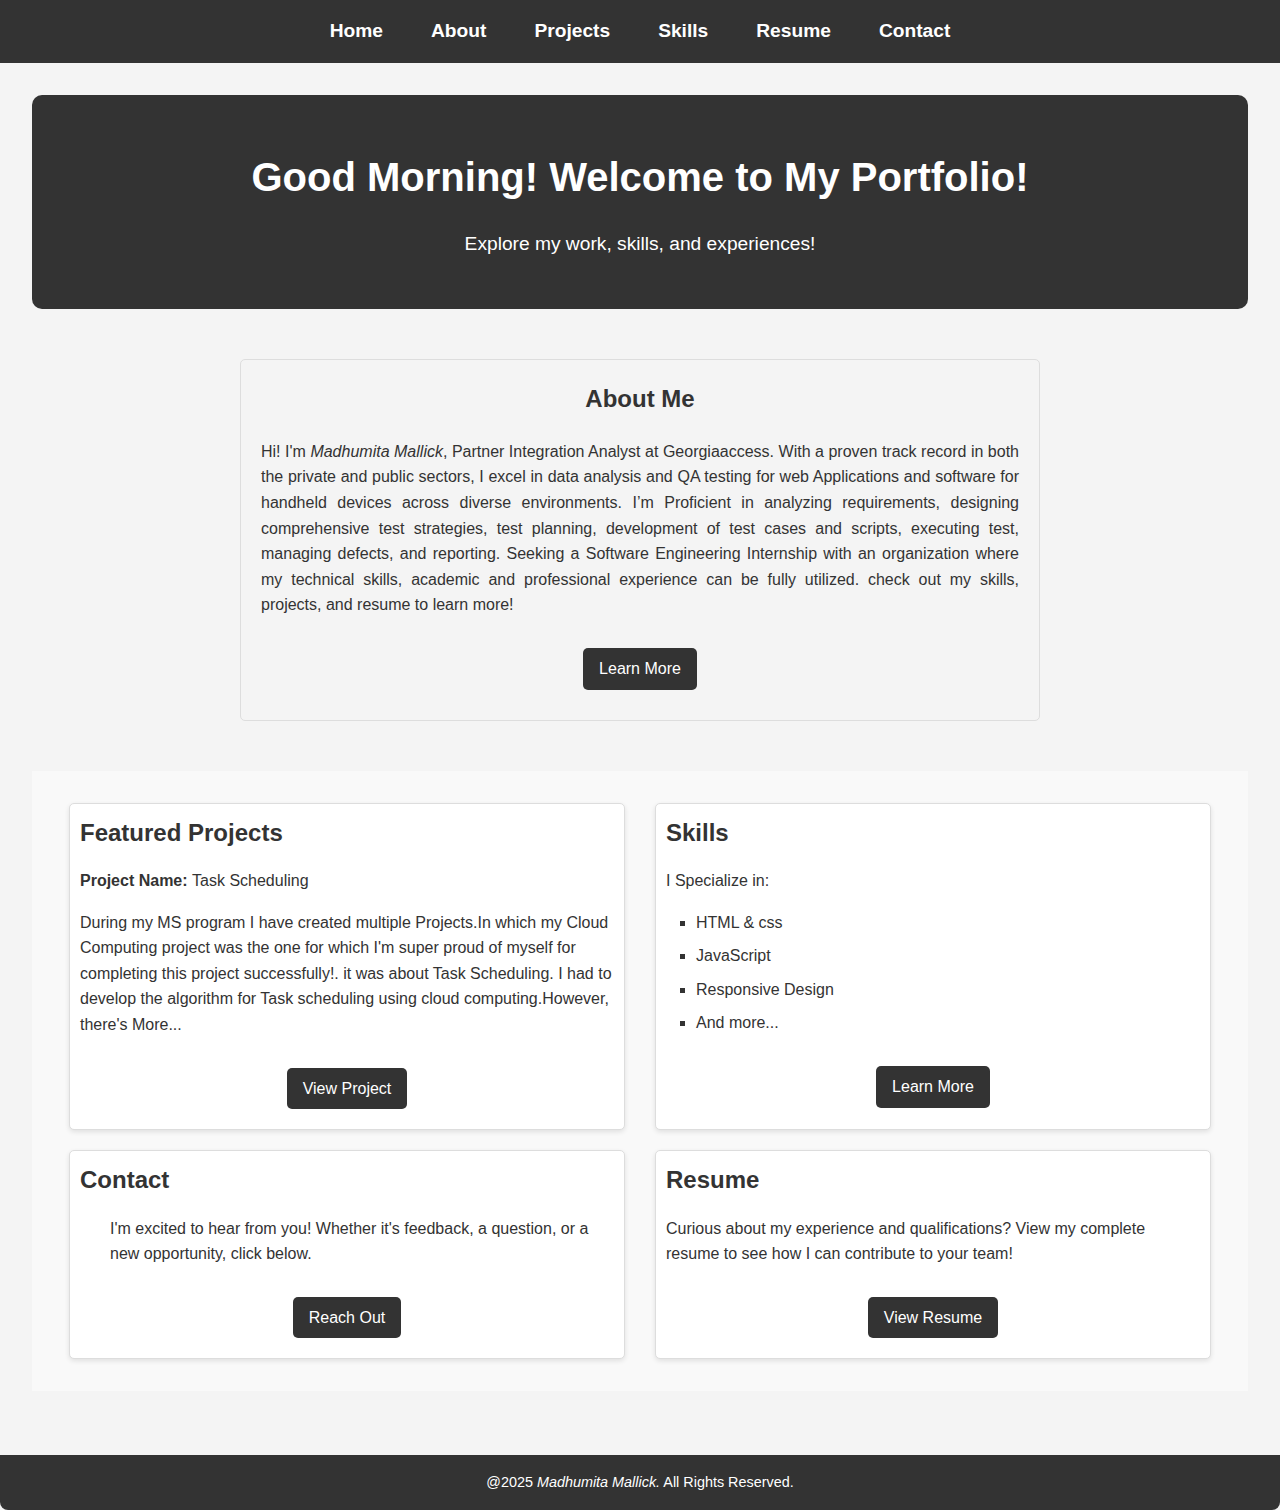
<file: index.html>
<!DOCTYPE html>
<html lang="en">

<head>
    <meta charset="UTF-8">
    <meta name="viewport" content="width=device-width, initial-scale=1.0">
    <title>Portfolio Site</title>
    <link rel="stylesheet" href="styles.css">
    <script src="scripts.js" defer></script>
</head>

<body>
    <header>
        <nav>
            <ul>
                <li><a href="index.html">Home</a></li>
                <li><a href="about.html">About</a></li>
                <li><a href="projects.html">Projects</a></li>
                <li><a href="skills.html">Skills</a></li>
                <li><a href="resume.html">Resume</a></li>
                <li><a href="contact.html">Contact</a></li>
            </ul>
        </nav>
    </header>
    <main>
        <section class="hero">
            <h1>Welcome to My Portfolio!</h1>
            <p>Explore my work, skills, and experiences!</p>
        </section>

        <section class="introduction">
            <h2>About Me</h2>
            <p>Hi! I'm <em>Madhumita Mallick</em>, Partner Integration Analyst at Georgiaaccess. With a proven track record in both the private and public sectors, I excel in data analysis and QA testing for web
            Applications and software for handheld devices across diverse environments. I’m Proficient in analyzing requirements, designing comprehensive test strategies, test planning, development of test cases and scripts, executing test, managing
            defects, and reporting. Seeking a Software Engineering Internship with an organization where my technical skills, academic and professional experience can be fully utilized. check out my skills, projects, and resume to learn more!</p>
            <a href="about.html" class="btn">Learn More</a>
        </section>

        <section class="highlights">
            <div class = "highlight">
                <h3>Featured Projects</h3>
                <p><strong>Project Name: </strong>Task Scheduling</p>
                <p>During my MS program I have created multiple Projects.In which my Cloud Computing project was the one for which I'm super proud of myself for completing this project successfully!.
                    it was about Task Scheduling. I had to develop the algorithm for Task scheduling using cloud computing.However, there's More...  
                </p>
                <a href="projects.html" class="btn">View Project</a>
            </div>
            <div class = "highlight">
                <h3> Skills</h3>
                <p>I Specialize in:</p>
                <ul>
                    <li>HTML & css</li>
                    <li>JavaScript</li>
                    <li>Responsive Design</li>
                    <li>And more...</li>
                </ul>
                <a href="skills.html" class="btn">Learn More</a>
            </div>
            <div class="highlight">
                <h3> Contact</h3>
                <ul>
                    <p>I'm excited to hear from you! Whether it's feedback, a question, or a new opportunity, click below.</p> 
                </ul>
                <a href="contact.html" class="btn">Reach Out</a>
            </div>
            <div class="highlight">
                <h3> Resume</h3>
                <p>Curious about my experience and qualifications? View my complete resume to see how I can contribute to your team!</p>
                <a href="resume.html" class="btn">View Resume</a>
            </div>
        </section>

    </main>
    <footer>
        <p>@2025 <em>Madhumita Mallick.</em> All Rights Reserved.</p>
    </footer>
</body>

</html>
</file>
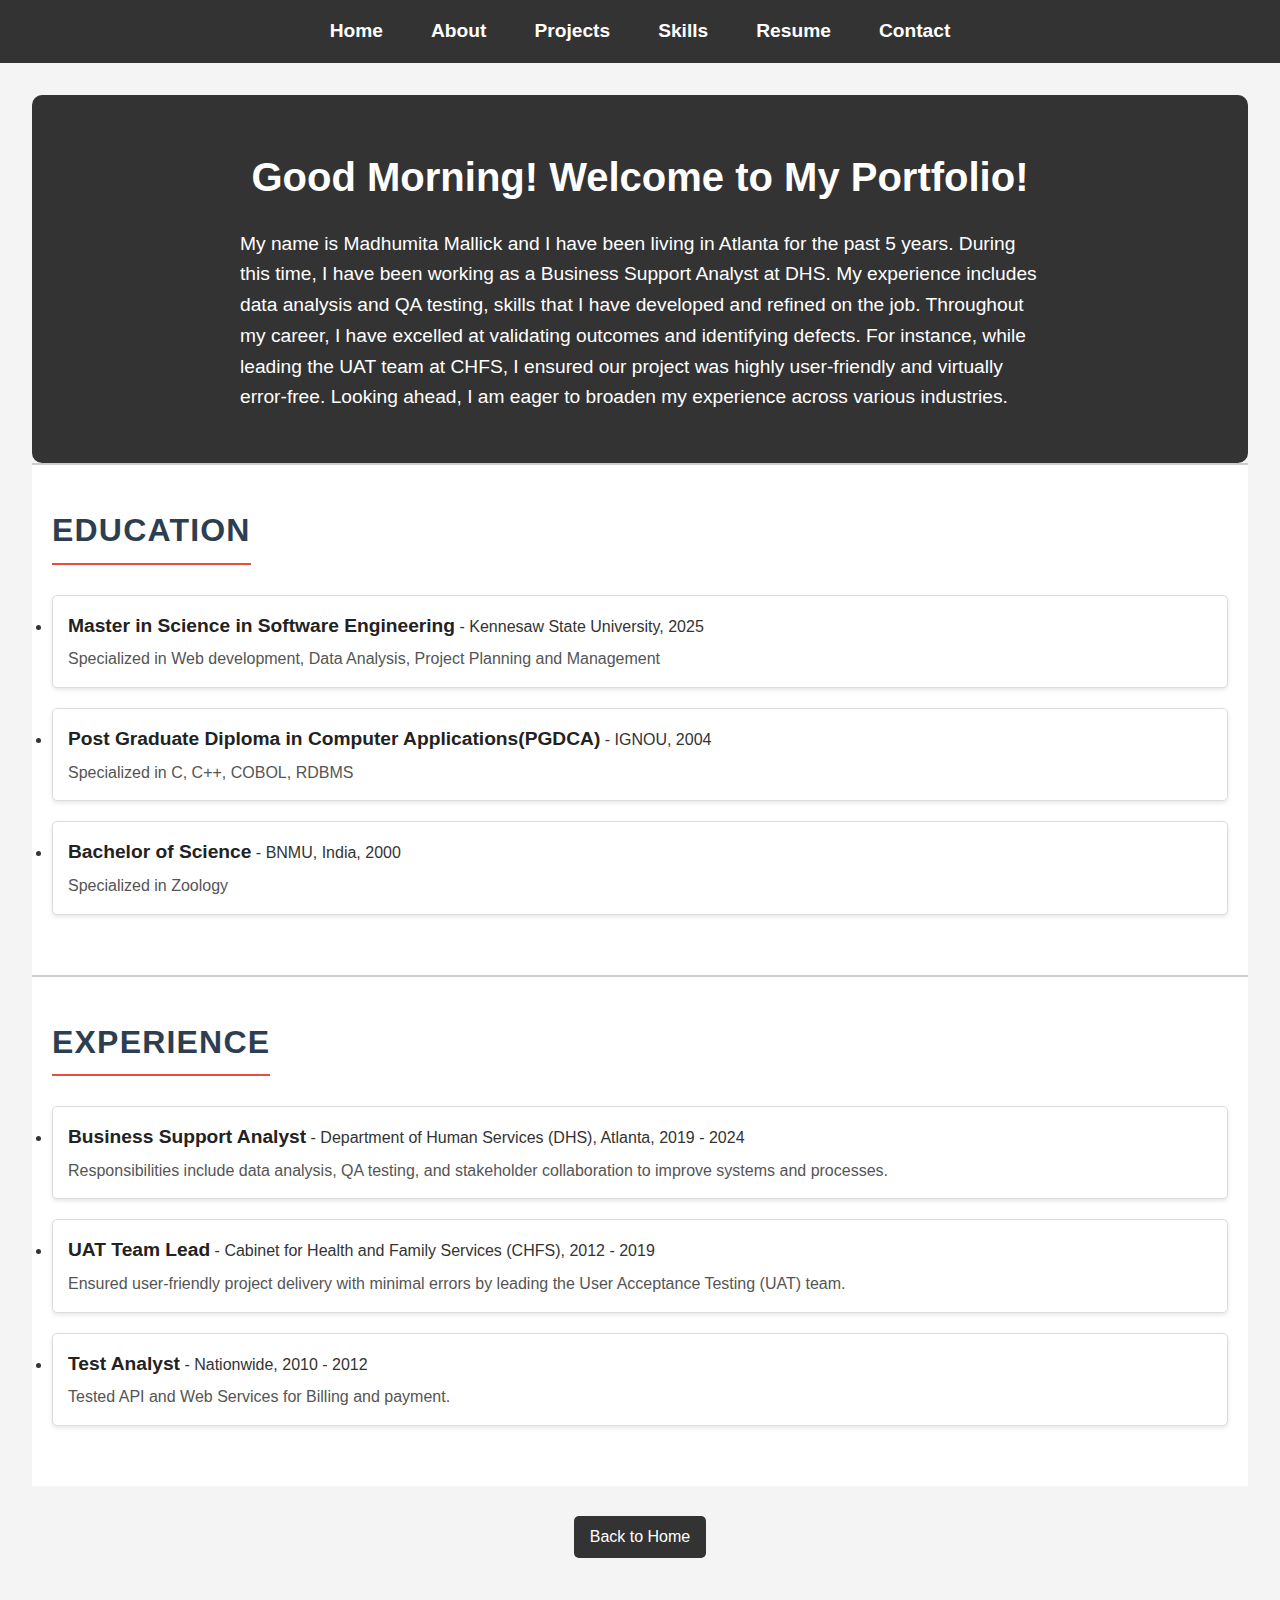
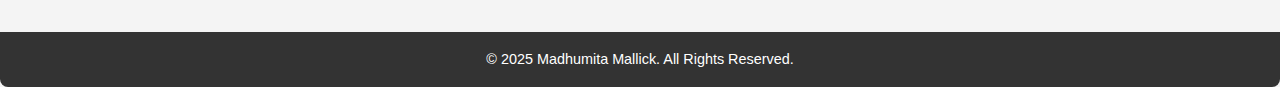
<file: about.html>
<!DOCTYPE html>
<html lang="en">

<head>
    <meta charset="UTF-8">
    <meta name="viewport" content="width=device-width, initial-scale=1.0">
    <title>About Me</title>
    <link rel="stylesheet" href="styles.css">
    <script src="scripts.js" defer></script>
</head>

<body>
    <header>
        <nav>
            <ul>
                <li><a href="index.html">Home</a></li>
                <li><a href="about.html">About</a></li>
                <li><a href="projects.html">Projects</a></li>
                <li><a href="skills.html">Skills</a></li>
                <li><a href="resume.html">Resume</a></li>
                <li><a href="contact.html">Contact</a></li>
            </ul>
        </nav>
    </header>
    <main>
        <section class="hero">
            <h1>Welcome to My Portfolio!</h1>
            <div class="about">
            <p>My name is Madhumita Mallick and I have been living in Atlanta for the past 5 years. During this time, I have been working
            as a Business Support Analyst at DHS. My experience includes data analysis and QA testing, skills that I have developed and refined on the job.
            Throughout my career, I have excelled at validating outcomes and identifying defects. For instance, while leading the UAT team at CHFS, I ensured our project was highly user-friendly and virtually error-free.
            Looking ahead, I am eager to broaden my experience across various industries.
            </p>
            </div>
           
        </section>
        <!-- Education Section-->
        <section id="education">
            <h2>Education</h2>
            <ul>
                <li>
                    <strong>Master in Science in Software Engineering</strong> - Kennesaw State University, 2025
                    <p>Specialized in Web development, Data Analysis, Project Planning and Management</p>
                </li>
                <li>
                    <strong>Post Graduate Diploma in Computer Applications(PGDCA)</strong> - IGNOU, 2004 
                    <p>Specialized in C, C++, COBOL, RDBMS </p>
                </li>   
                <li>
                    <strong>Bachelor of Science</strong> - BNMU, India, 2000
                    <p> Specialized in Zoology</p>
                </li>
            </ul>
        </section>

        <!-- Experience Section -->
        <section id="experience">
            <h2>Experience</h2>
            <ul>
                <li><strong>Business Support Analyst</strong> - Department of Human Services (DHS), Atlanta, 2019 - 2024
                    <p>Responsibilities include data analysis, QA testing, and stakeholder collaboration to improve systems and processes.</p>
                </li>
                <li>
                    <strong>UAT Team Lead</strong> - Cabinet for Health and Family Services (CHFS), 2012 - 2019
                    <p>Ensured user-friendly project delivery with minimal errors by leading the User Acceptance Testing (UAT) team.</p>
                </li>
                <li>
                    <strong>Test Analyst</strong> - Nationwide, 2010 - 2012
                    <p>Tested API and Web Services for Billing and payment.</p>
                </li>
            </ul>
        </section>
        <a href="index.html" class="btn">Back to Home</a> 
    </main>
    <footer>
        <p>&copy; 2025 Madhumita Mallick. All Rights Reserved.</p>
    </footer>
</body>

</html>
</file>
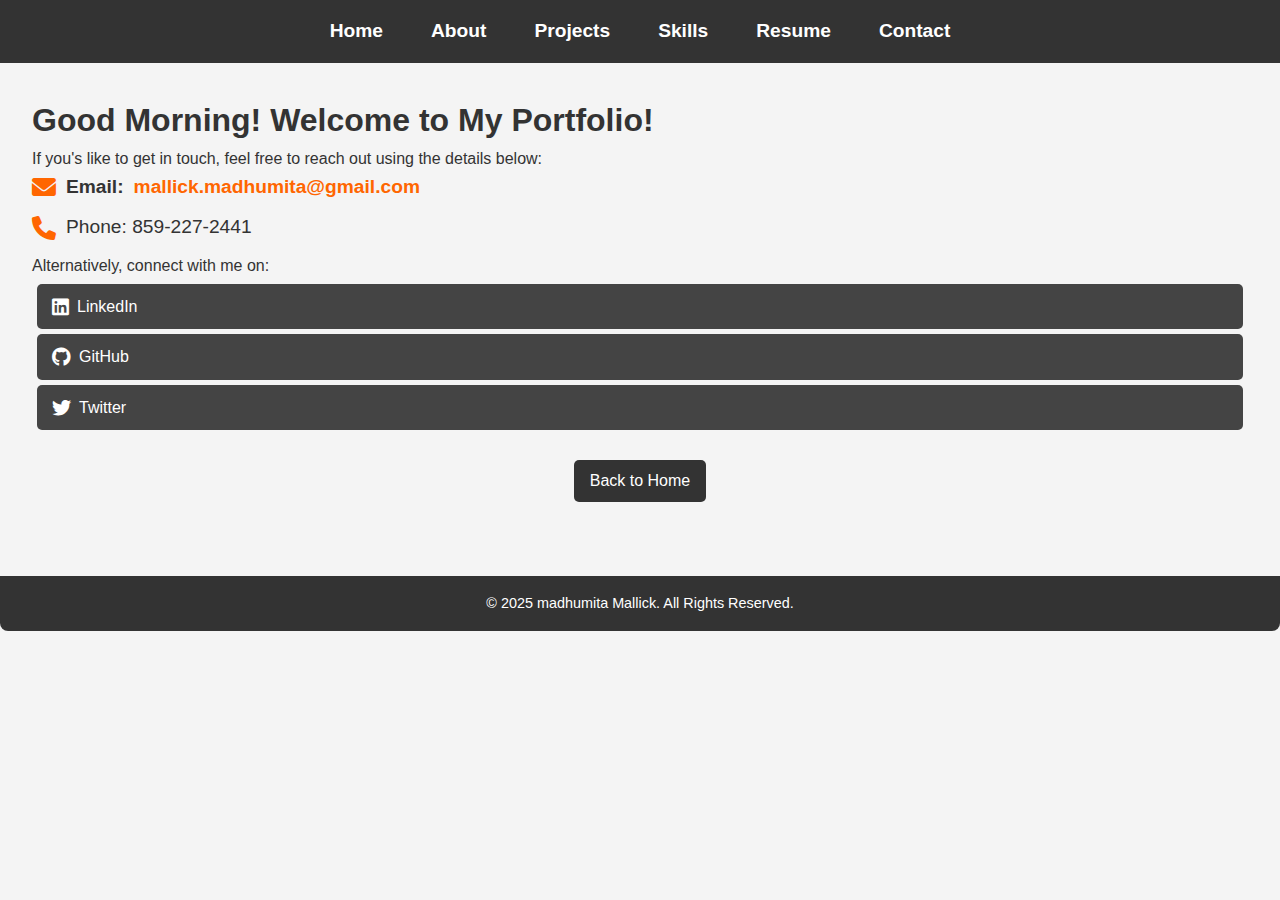
<file: contact.html>
<!DOCTYPE html>
<html lang="en">

<head>
    <meta charset="UTF-8">
    <meta name="viewport" content="width=device-width, initial-scale=1.0">
    <title>Contact</title>
    <link rel="stylesheet" href="styles.css">
    <link href="https://cdnjs.cloudflare.com/ajax/libs/font-awesome/6.0.0-beta3/css/all.min.css" rel="stylesheet">
    <link rel="stylesheet" href="styles.css">
    <script src="scripts.js" defer></script>
</head>

<body>
    <header>
        <nav>
            <ul>
                <li><a href="index.html">Home</a></li>
                <li><a href="about.html">About</a></li>
                <li><a href="projects.html">Projects</a></li>
                <li><a href="skills.html">Skills</a></li>
                <li><a href="resume.html">Resume</a></li>
                <li><a href="contact.html">Contact</a></li>
            </ul>
        </nav>
    </header>
    <main>
        <section class="contact">
            <div class = "contact-container">
                <h1> Contact Me</h1>
                <p>If you's like to get in touch, feel free to reach out using the details below:</p>
                <div class="contact-details">
                    <p><i class="fas fa-envelope"></i><strong>Email:</strong><a href="mailto:mmallick.madhumita@gmail.com">mallick.madhumita@gmail.com</a></p>
                    <p><i class="fas fa-phone"></i <strong>Phone:</strong> 859-227-2441</p>
                </div>
                <p>Alternatively, connect with me on:</p>
                <div class="social-links">
                    <a href="https://www.linkedin.com/in/madhu-mita-7072a733/" target="_blank" class="social-btn"><i class="fab fa-linkedin"></i> LinkedIn</a>
                    <a href="https://github.com/mmallic" target="_blank" class="social-btn"><i class="fab fa-github"></i> GitHub</a>
                    <a href="#" class="social-btn"><i class="fab fa-twitter"></i> Twitter</a>
                </div>
                <a href="index.html" class="btn">Back to Home</a>
            </div>
        </section>  
    </main>
    <footer>
        <p>&copy; 2025 madhumita Mallick. All Rights Reserved.</p>
    </footer>
</body>

</html>
</file>
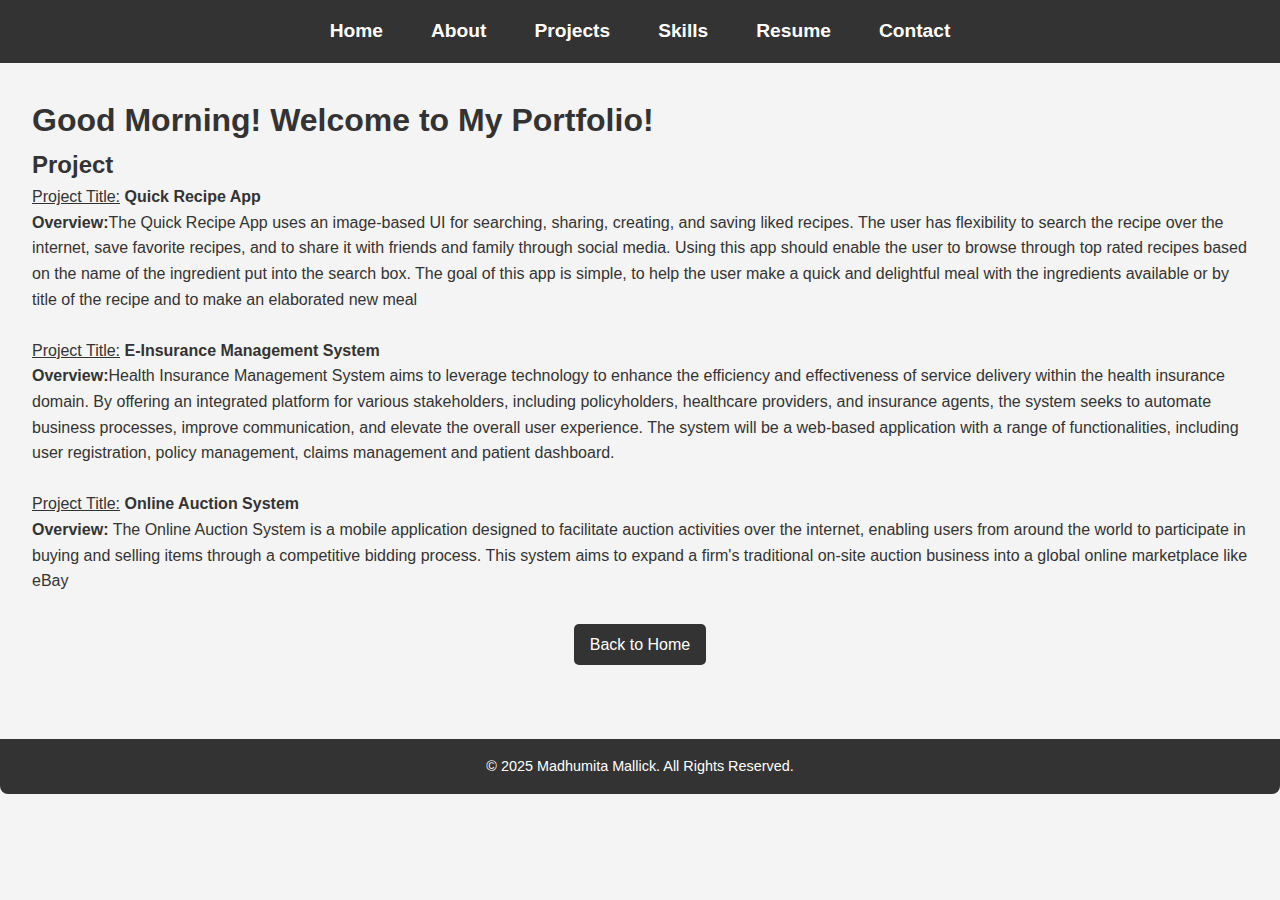
<file: projects.html>
<!DOCTYPE html>
<html lang="en">

<head>
    <meta charset="UTF-8">
    <meta name="viewport" content="width=device-width, initial-scale=1.0">
    <title>Skills & Projects</title>
    <link rel="stylesheet" href="styles.css">
    <script src="scripts.js" defer></script>
</head>

<body>
    <header>
        <nav>
            <ul>
                <li><a href="index.html">Home</a></li>
                <li><a href="about.html">About</a></li>
                <li><a href="projects.html">Projects</a></li>
                <li><a href="Skills.html">Skills</a></li>
                <li><a href="resume.html">Resume</a></li>
                <li><a href="contact.html">Contact</a></li>
            </ul>
        </nav>
    </header>
    <main>
        <h1>My Projects</h1>
            <section id=\"projects\">
                <h2>Project</h2>
                <p> <u>Project Title:</u><b> Quick Recipe App</b><br>
                    <b>Overview:</b>The Quick Recipe App uses an image-based UI for searching, sharing, creating, and saving liked recipes. The user has
                    flexibility to search the recipe over the internet, save favorite recipes, and to share it with friends and family
                    through social media. Using this app should enable the user to browse through top rated recipes based on the name of the
                    ingredient put into the search box.
                    The goal of this app is simple, to help the user make a quick and delightful meal with the ingredients available or by
                    title of the recipe and to make an elaborated new meal<br><br>

                    <u>Project Title:</u><b> E-Insurance Management System</b><br> 
                    <b>Overview:</b>Health Insurance Management System aims to leverage technology to enhance the efficiency and effectiveness of service
                    delivery within the health insurance domain.
                    By offering an integrated platform for various stakeholders, including policyholders, healthcare providers, and
                    insurance agents, the system seeks to automate business processes, improve communication, and elevate the overall user
                    experience.
                    The system will be a web-based application with a range of functionalities, including user registration, policy
                    management, claims management and patient dashboard.<br><br>

                    <u>Project Title:</u><b> Online Auction System</b><br>
                    <b>Overview:</b> The Online Auction System is a mobile application designed to facilitate auction activities over the internet, enabling
                    users from around the world to participate in buying and selling items through a competitive bidding process. This
                    system aims to expand a firm's traditional on-site auction business into a global online marketplace like eBay
                </p>
                <a href="index.html" class="btn">Back to Home</a>
            </section>
    </main>
     <footer>
         <p>&copy; 2025 Madhumita Mallick. All Rights Reserved.</p>
     </footer>
</body>
</file>
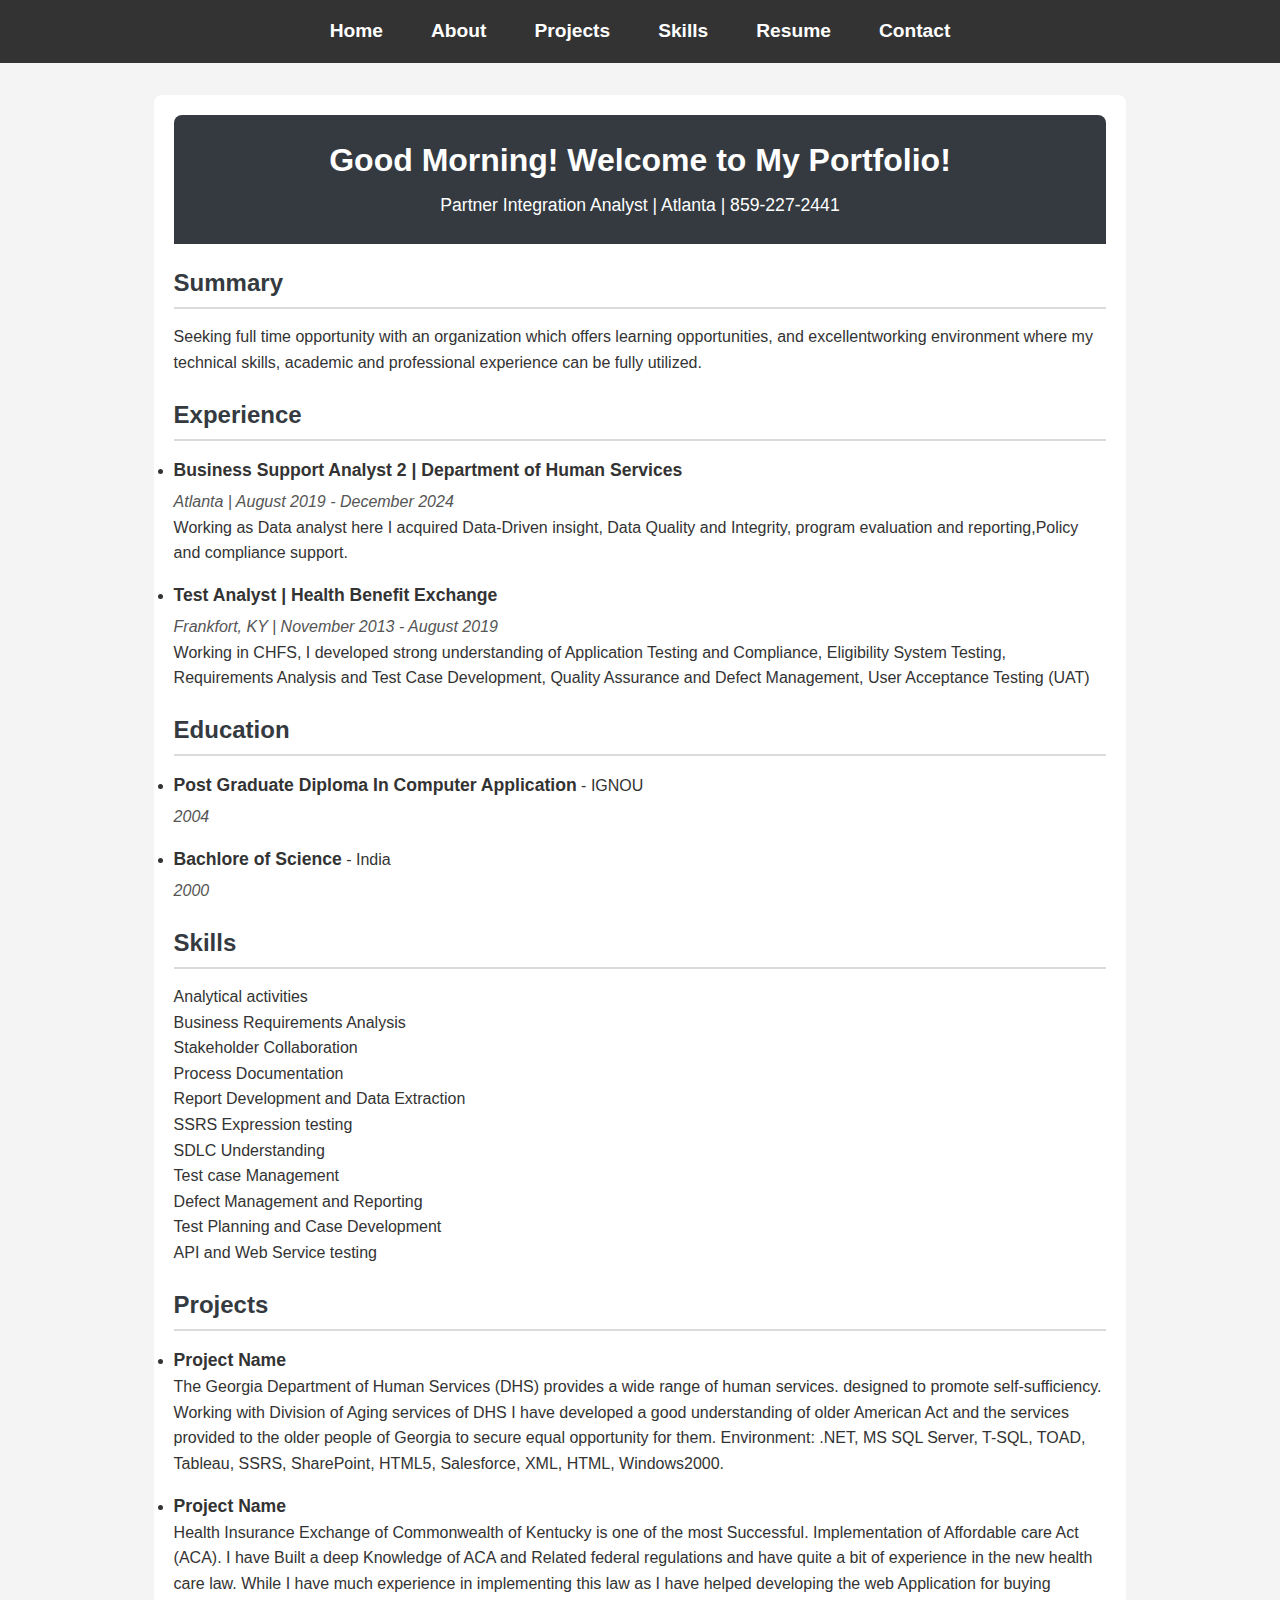
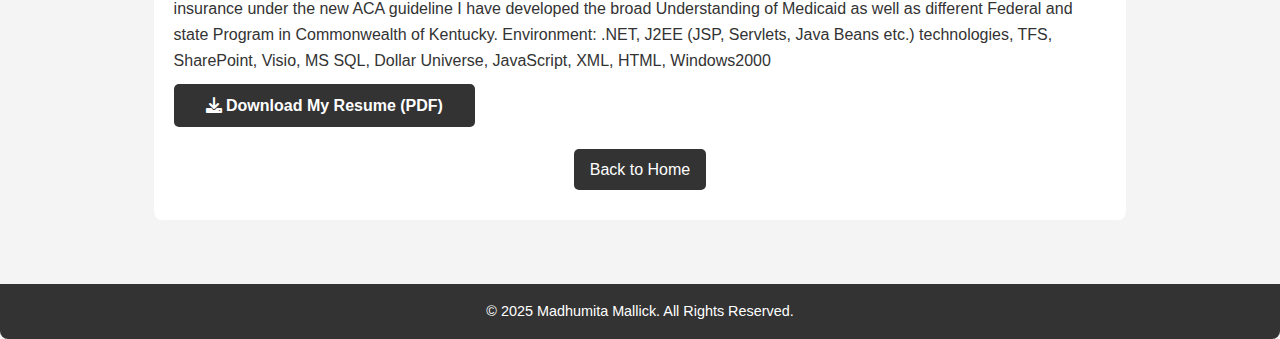
<file: resume.html>
<!DOCTYPE html>
<html lang="en">

<head>
    <meta charset="UTF-8">
    <meta name="viewport" content="width=device-width, initial-scale=1.0">
    <title>Portfolio Site</title>
    <link rel="stylesheet" href="https://cdnjs.cloudflare.com/ajax/libs/font-awesome/6.0.0-beta3/css/all.min.css">
    <link rel="stylesheet" href="styles.css">
    <script src="scripts.js" defer></script>
</head>
<body>
<header>
    <nav>
        <ul>
            <li><a href="index.html">Home</a></li>
            <li><a href="about.html">About</a></li>
            <li><a href="projects.html">Projects</a></li>
            <li><a href="skills.html">Skills</a></li>
            <li><a href="resume.html">Resume</a></li>
            <li><a href="contact.html">Contact</a></li>
        </ul>
    </nav>
</header>
<main>
    <div class="container">
        <div class="header">
            <h1>Madhumita Mallick</h1>
            <p>Partner Integration Analyst | Atlanta | 859-227-2441</p>
        </div>
        <div class="section">
            <h2>Summary</h2>
            <p>Seeking full time opportunity with an organization which offers learning opportunities, and
               excellentworking environment
                where my technical skills, academic and professional experience can be fully utilized.</p>
        </div>
        <div class="section">
            <h2>Experience</h2>
            <ul>
            <li><strong>Business Support Analyst 2 | Department of Human Services</strong><br>
                <em>Atlanta | August 2019 - December 2024</em>
                <p> Working as Data analyst here I acquired Data-Driven insight, Data Quality and Integrity, program
                    evaluation and reporting,Policy and compliance support.
                </p>
            </li>
            <li><strong>Test Analyst | Health Benefit Exchange</strong><br>
                <em>Frankfort, KY | November 2013 - August 2019</em>
                <p> Working in CHFS, I developed strong understanding of Application Testing and Compliance,
                    Eligibility System Testing, Requirements Analysis and Test Case Development, Quality Assurance
                    and Defect Management, User Acceptance Testing (UAT)
                </p>
            </li>
            </ul>
        </div>
    
        <div class="section">
            <h2>Education</h2>
            <ul>
                <li>
                    <strong>Post Graduate Diploma In Computer Application</strong> - IGNOU<br>
                    <em>2004</em>
                </li>
                <li>
                    <strong>Bachlore of Science</strong> - India<br>
                    <em>2000</em>
                </li>
                </ul>
        </div>
    
        <div class="section">
            <h2>Skills</h2>
            <div class="skills">
            <div>Analytical activities</div>
            <div>Business Requirements Analysis</div>
            <div>Stakeholder Collaboration</div>
            <div>Process Documentation</div>
            <div>Report Development and Data Extraction</div>
            <div>SSRS Expression testing</div>
            <div>SDLC Understanding</div>
            <div>Test case Management</div>
            <div> Defect Management and Reporting</div>
            <div>Test Planning and Case Development</div>
            <div>API and Web Service testing</div>
        </div>
         
        <div class="section">
            <h2>Projects</h2>
            <ul>
                <li><strong>Project Name</strong><br>
                    <p>The Georgia Department of Human Services (DHS) provides a wide range of human services.
                        designed to promote self-sufficiency. Working with Division of Aging services of DHS I have
                        developed a good understanding of older American Act and the services provided to the older
                        people of Georgia to secure equal opportunity for them.
                        Environment: .NET, MS SQL Server, T-SQL, TOAD, Tableau, SSRS, SharePoint, HTML5, Salesforce,
                        XML, HTML, Windows2000.
                    </p>
                </li>
                <li>
                    <strong>Project Name</strong><br>
                    <p>Health Insurance Exchange of Commonwealth of Kentucky is one of the most Successful.
                       Implementation of Affordable care Act (ACA). I have Built a deep Knowledge of ACA and
                       Related federal regulations and have quite a bit of experience in the new health care law. While
                       I have much experience in implementing this law as I have helped developing the web
                       Application for buying insurance under the new ACA guideline I have developed the broad
                       Understanding of Medicaid as well as different Federal and state Program in Commonwealth of
                       Kentucky.
                       Environment: .NET, J2EE (JSP, Servlets, Java Beans etc.) technologies, TFS, SharePoint, Visio,
                            MS SQL, Dollar Universe,
                            JavaScript, XML, HTML, Windows2000
                    </p>
                </li>
            </ul>
        </div>
    
         
    </div>
    <a class="resume-link" href="Your_Resume.pdf" download>
        <i class="fas fa-download"></i> Download My Resume (PDF)
    </a>
<a href="index.html" class="btn">Back to Home</a>
</main>


<footer>
    <p>&copy; 2025 Madhumita Mallick. All Rights Reserved.</p>
</footer>
</body>

</html>
</file>
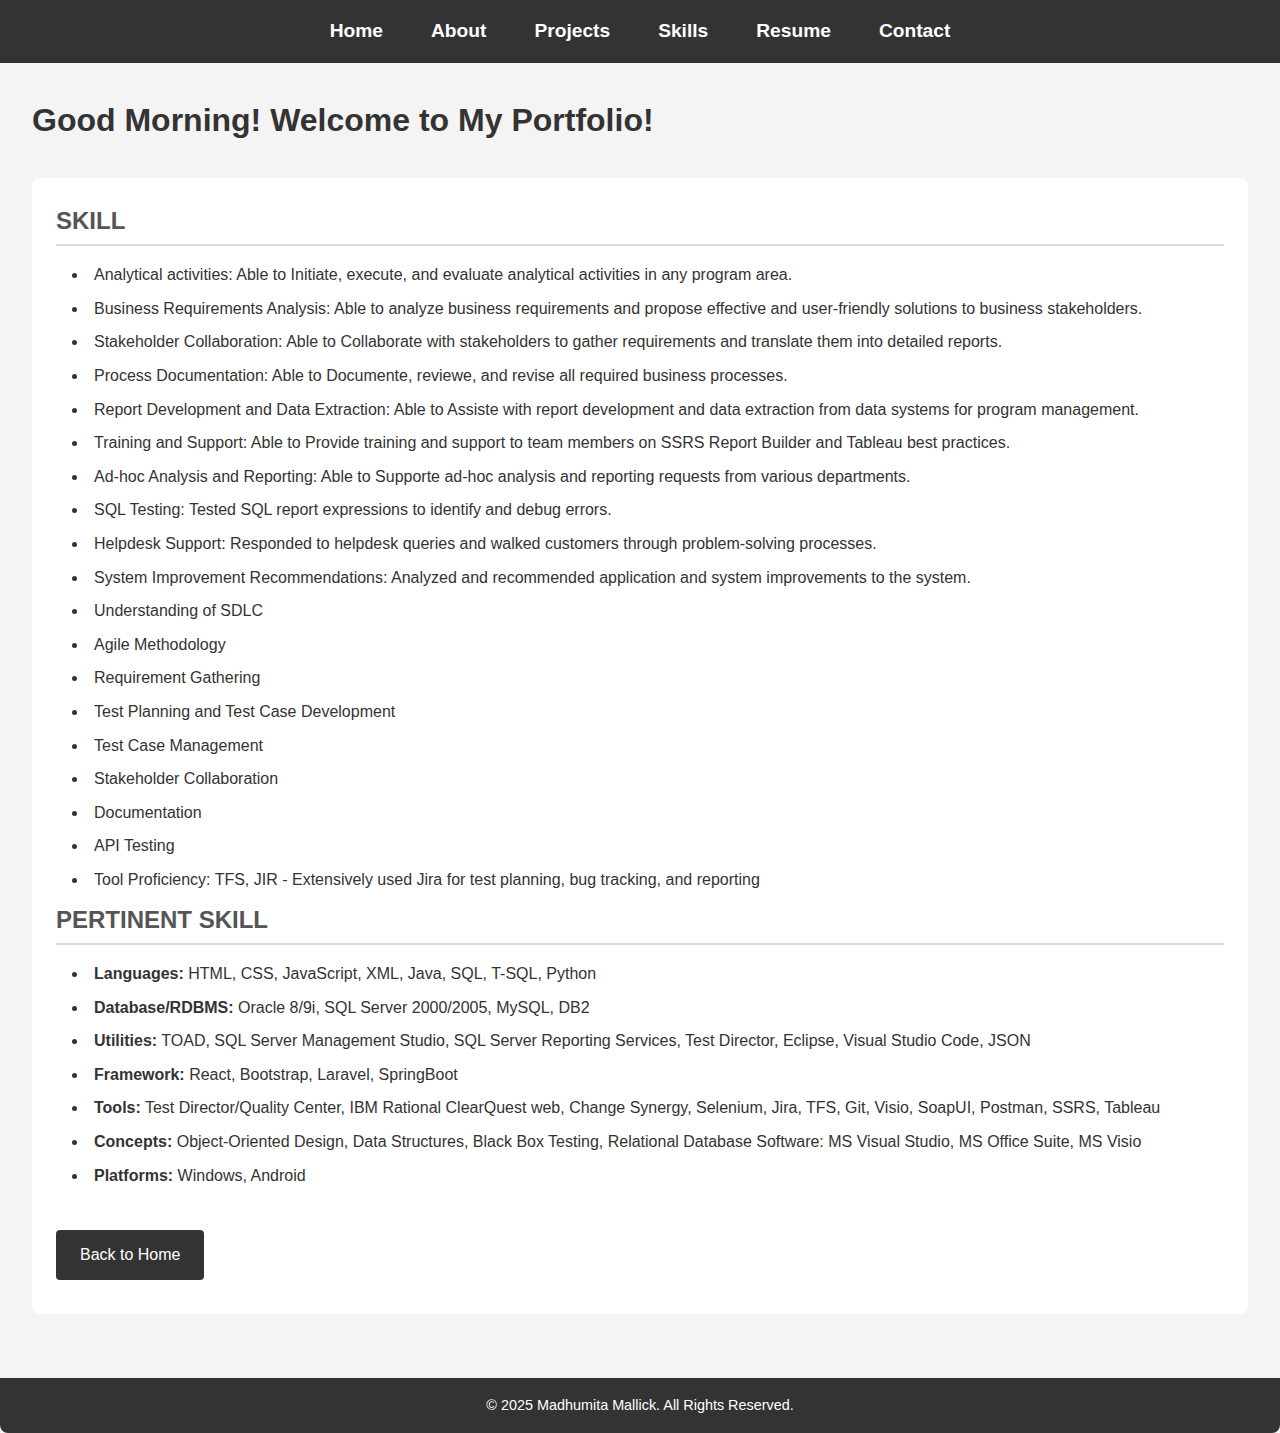
<file: skills.html>
<!DOCTYPE html>
<html lang="en">

<head>
    <meta charset="UTF-8">
    <meta name="viewport" content="width=device-width, initial-scale=1.0">
    <title>Skills & Projects</title>
    <link rel="stylesheet" href="styles.css">
    <script src="scripts.js" defer></script>
</head>

<body>
    <header>
        <nav>
            <ul>
                <li><a href="index.html">Home</a></li>
                <li><a href="about.html">About</a></li>
                <li><a href="projects.html">Projects</a></li>
                <li><a href="skills.html">Skills</a></li>
                <li><a href="resume.html">Resume</a></li>
                <li><a href="contact.html">Contact</a></li>
            </ul>
        </nav>
    </header>
    <main>
        <h1>My Skills</h1>
        <section id="skill">
            <h2>skill</h2>
            <ul>
                <li>Analytical activities: Able to Initiate, execute, and evaluate analytical activities in any program area.</li>
                <li>Business Requirements Analysis: Able to analyze business requirements and propose effective and user-friendly solutions to business stakeholders.</li>
                <li>Stakeholder Collaboration: Able to Collaborate with stakeholders to gather requirements and translate them into detailed reports.</li>
                <li>Process Documentation: Able to Documente, reviewe, and revise all required business processes.</li>
                <li>Report Development and Data Extraction: Able to Assiste with report development and data extraction from data systems for program management.</li>
                <li>Training and Support: Able to Provide training and support to team members on SSRS Report Builder and Tableau best practices.</li>
                <li>Ad-hoc Analysis and Reporting: Able to Supporte ad-hoc analysis and reporting requests from various departments.</li>
                <li>SQL Testing: Tested SQL report expressions to identify and debug errors.</li>
                <li>Helpdesk Support: Responded to helpdesk queries and walked customers through problem-solving processes.</li>
                <li>System Improvement Recommendations: Analyzed and recommended application and system improvements to the system.</li>
                <li>Understanding of SDLC</li>  
                <li>Agile Methodology</li> 
                <li>Requirement Gathering</li> 
                <li>Test Planning and Test Case Development</li>
                <li>Test Case Management</li>
                <li>Stakeholder Collaboration</li>
                <li>Documentation</li>
                <li>API Testing</li>
                <li>Tool Proficiency: TFS, JIR - Extensively used Jira for test planning, bug tracking, and reporting</li>
            </ul>
            <h2>Pertinent skill</h2>
            <ul>
               <li><strong> Languages:</strong> HTML, CSS, JavaScript, XML, Java, SQL, T-SQL, Python</li>
               <li><strong> Database/RDBMS:</strong> Oracle 8/9i, SQL Server 2000/2005, MySQL, DB2</li>
               <li><strong> Utilities:</strong> TOAD, SQL Server Management Studio, SQL Server Reporting Services, Test Director, Eclipse, Visual Studio
                            Code, JSON</li>
                <li><strong>Framework:</strong> React, Bootstrap, Laravel, SpringBoot</li>
                <li><strong>Tools:</strong> Test Director/Quality Center, IBM Rational ClearQuest web, Change Synergy, Selenium, Jira, TFS, Git, Visio,
                SoapUI, Postman, SSRS, Tableau</li>
                <li><strong>Concepts:</strong> Object-Oriented Design, Data Structures, Black Box Testing, Relational Database Software: MS Visual Studio, MS
                Office Suite, MS Visio</li>
                <li><strong>Platforms:</strong> Windows, Android</li>

            </ul>

            <a href="index.html" class="btn">Back to Home</a>
        </section>
    </main>
    <footer>
        <p>&copy; 2025 Madhumita Mallick. All Rights Reserved.</p>
    </footer>
</body>
</file>
<file: styles.css>
/* Global Styles */
* {
    margin: 0;
    padding: 0;
    box-sizing: border-box;
}

body {
    font-family: Arial, sans-serif;
    line-height: 1.6;
    background-color: #f4f4f4;
    color: #333;
   
}

a {
    text-decoration: none;
    color: inherit;
}

/* Header and Navigation */
header {
    background-color: #333;
    color: white;
    padding: 1rem;
}

nav ul {
    list-style: none;
    display: flex;
    justify-content: center;

    margin: 0;
    padding: 0;
    background: #333;
}

nav ul li {
    margin: 0 1rem;
}

nav ul li a {
    color: white;
    font-size: 1.2rem;
    padding: 0.5rem;

    text-decoration: none;
    font-weight: bold;
}

nav ul li a:hover {
    background-color: #555;
    border-radius: 5px;
}

main{
    padding: 2rem;
    background-color: #f4f4f4;
    color: #333;
    font-family: Arial, Helvetica, sans-serif;
    line-height: 1.6;
}
/* Hero Section */
.hero {
    border-radius: 10px;
    background: #333;
    color: white;
    padding: 50px 20px;  /*2rem 1rem;*/
    text-align: center;
    
}

.hero h1 {
    font-size: 2.5em;
    margin-bottom: .5em;
    font-weight: bold;
}

.hero p {
    font-size: 1.2em;
    text-align: center;
   /* font-family: Arial, Helvetica, sans-serif;
    max-width: 800px;
    margin: 0 auto;
   */
   
}


/*.hero .btn{ -- removing btn as not looking good
    background-color:#ddd;
    color: #333;
    padding: 0.5rem 1rem;
    border-radius: 5px;
    transition: background-color 0.3s;
    position: relative;
    top: 10px;
}*/

/* Introduction Section */
.introduction {
    max-width: 800px;
    margin: 50px auto;
    padding:  20px;
    border: 1px solid #ddd;
    border-radius:5px;
  /*  margin: 2rem 0;*/
    text-align: justify;
    
}

.introduction h2 {
    font-size: 1.5rem;
    margin-bottom: 20px;
    text-align: center;
}

.introduction p{
    font-size: 1em;
    font-family: Arial, Helvetica, sans-serif;
    max-width: 800px;
    margin-left: 0 auto;
}

.introduction em {
    color: #333;
}

.introduction .btn {
    background-color: #333;
    color: white;
    padding: 0.5rem 1rem;
    border-radius: 5px;
    transition: background-color 0.3s;
    position: relative;
    top: 10px;
}

/* Highlights Section */
.highlights {
    display: flex;
    flex-wrap: wrap;
    justify-content: space-around;
    gap: 20px;
    padding: 2rem;
    background-color:#f9f9f9;
}

.highlight {
    background-color:#fff;
    padding: 1.5rem;
    box-shadow: 0 2px 5px rgba(0, 0, 0, 0.1);
    width: 45%;
    flex: 1 1 calc(50% - 20px);        
    max-width: calc(50% - 20px);        
    box-sizing: border-box;       
    padding: 10px;        
    border: 1px solid #ddd;        
    border-radius: 5px;
}

.highlight h3 {
    font-size: 1.5rem;
    margin-bottom: 1rem;
}

.highlight p {
    margin-bottom: 1rem;
    font-size: 1em;
    font-family: Arial, Helvetica, sans-serif;
    max-width: 800px;
    margin-left: 0 auto;
}

.highlight ul {
    margin-left: 30px;
    list-style-type: square;
    margin-bottom: 20px;
}

.highlight ul li {
    margin: 0.5rem 0;
}


/* Buttons */
/*.btn {
    background-color: #333;
    color: white;
    padding: 0.5rem 1rem;
    border-radius: 5px;
    transition: background-color 0.3s;
}*/

.btn{
    text-align: center;
    font-size: 1rem;
    text-decoration: none;
   /* border-radius: 5px;*/
    margin: 20px auto;
    display: block;
    width: max-content;
    background-color: #333;
    color: white;
    padding: 0.5rem 1rem;
    border-radius: 5px;
    transition: background-color 0.3s;
    position: relative;
    top: 10px;
   
}

.btn:hover {
    background-color: #555;
}

/* Footer */
footer {
    text-align: center;
    background-color: #333;
    color: white;
    padding: 1rem;
    margin-top: 2rem;
    border-radius: 0 0 8px 8px;
    font-size: 0.9rem;
}

.about p{
font-size: 1.2em;
    font-family: Arial, Helvetica, sans-serif;
    max-width: 800px;
    margin: 0 auto;
    text-align: left;
 }

/*id section*/
#projects{
    font-size: 18px;
    margin-left: 30px;
}

#projects h2{
    font-size: 2rem;
    margin-bottom: 1rem;

}

#projects p{
    font-size: 1.5rem;
}

#projects.btn{
    background-color: #333;
    color: white;
    padding: 10px 15px; /*0.5rem 1rem;*/
    border-radius: 5px;
    transition: background-color 0.3s;
    margin-top: 5rem;
    margin-left: 30px;
}

#projects.btn:hover {
    background-color: #555;
}

#skill{
    margin-top: 2rem;
    background: #ffffff;
    padding: 1.5rem;
    box-shadow: 0 2px 10px rgba(0 0 0 0.1);
    border-radius: 8px;
    /*font-size: 18px;
    margin-left: 30px;*/
    }

#skill h2{
 color: #555;
 text-transform: uppercase;
 border-bottom: 2px solid #ddd;
 padding-bottom: 0.25rem;  
 font-size: 1.5rem;
 margin-bottom: 1rem;
}

#skill ul {
list-style: disc inside;
margin: 0.5rem 0;
padding-left: 1rem;
}

#skill ul li{
margin-bottom: 0.5rem;
font-size: 1rem;
color: #333;
}

/* Button styles */
#skill .btn {
    display: inline-block;
    margin-top: 1.5rem;
    padding: 0.75rem 1.5rem;
    font-size: 1rem;
    color: #fff;
    background-color: #333;
    border: none;
    border-radius: 4px;
    text-decoration: none;
    text-align: center;
    transition: background-color 0.3s ease;
}

#skill .btn:hover {
    background-color: #555;
    cursor: pointer;
}
#skill ul a {
    color: white;
    font-size: 1.2rem;
    padding: 0.5rem;
}




#education, #experience{
   padding:  40px 20px;
   background-color: #fff;
   border-top: 2px solid #ccc;
}

#education h2, #experience h2{
    font-size: 2em;
    color: #2c3e50;
   
    text-align: justify;
    text-transform: uppercase;
   /* margin-bottom: 1em;*/
   margin-bottom: 30px;
    border-bottom: 2px solid #e74c3c;
    display: inline-block;
    padding-bottom: 0.2em;
    letter-spacing: 1.2px;
}

#education ul #experience ul{
    padding: 0;
}

#education ul li, #experience ul li{
    margin-bottom: 20px;
    padding: 15px;
    background-color: #fff;
    border: 1px solid #ddd;
    border-radius: 5px;
    box-shadow: 0 2px 4px rgba(0, 0, 0, 0.1);
}

#education ul li strong, #experience ul li strong{
    font-size: 1.2em;
    color: #222;
}

#education ul li p, #experience ul li p{
   
    color: #555;
    font-size: 1rem;
    margin-top: 5px;
}

/* Contact section*/
.contact-details p{
    font-size: 1.2rem;
    margin-bottom: 10px;
    display: flex;
    align-items: center;
    gap: 10px;
}

.contact-details i{
    font-size: 1.5rem;
    color: #f60;
}

.contact-details a{
    text-decoration: none;
    color: #f60;
    font-weight: bold;
    transition: color 0.3s;
}

.contact-details a:hover{
    color: #ff4500;
}   

.social-btn {
    display: inline-block;
    padding: 10px 15px;
    margin: 5px;
    color: #fff;
    background-color: #444;
    border-radius: 5px;
    text-decoration: none;
    font-size: 1rem;
    transition: background-color 0.3s, transform 0.2s;
    display: flex;
    align-items: center;
    gap: 8px;
}

.social-btn i {
    font-size: 1.2rem;
}

.social-btn:hover {
    background-color: #ff6600;
    transform: scale(1.05);
}

/*Resume Section*/
.container{
    width: 80%;
    margin: 0 auto;
    padding: 20px;
    background-color: #fff;
    box-shadow: 0 4px 8px rgba(0 0 0 0.1);
    border-radius: 8px;
}

.header{
    background-color: #343a40;
    color: white;
    padding: 20px 10px;
    text-align: center;
    border-radius: 8px 8px 0 0;
}

.header h1{
    margin: 0;
    font-size: 2rem;
}

.header p{
    margin: 5px 0;
    font-size: 1.1rem;
}

.section {
    margin: 20px 0;
}
.section h2{
    color: #343a40;
    border-bottom: 2px solid #c7c8caa5;
    padding-bottom: 5px;
    margin-bottom: 15px;
}

.section ul{
    list-style: disc;
    padding: 0;
}

.section ul li{
    margin-bottom: 15px;
}

.section ul li strong{
    font-size: 1.1rem;
    color: #333;
}

.section ul li em{
    display: block;
    font-style: italic;
    margin-top: 5px;
    color: #555;
}



.resume-link {
    background: #333;
    color: white;
    padding: 0.8rem 2rem;
    border-radius: 5px;
    text-decoration: none;
    font-size: 1rem;
    font-weight: bold;
    transition: background 0.3s ease;
}

.resume-link:hover {
    background: #555;
}
</file>
